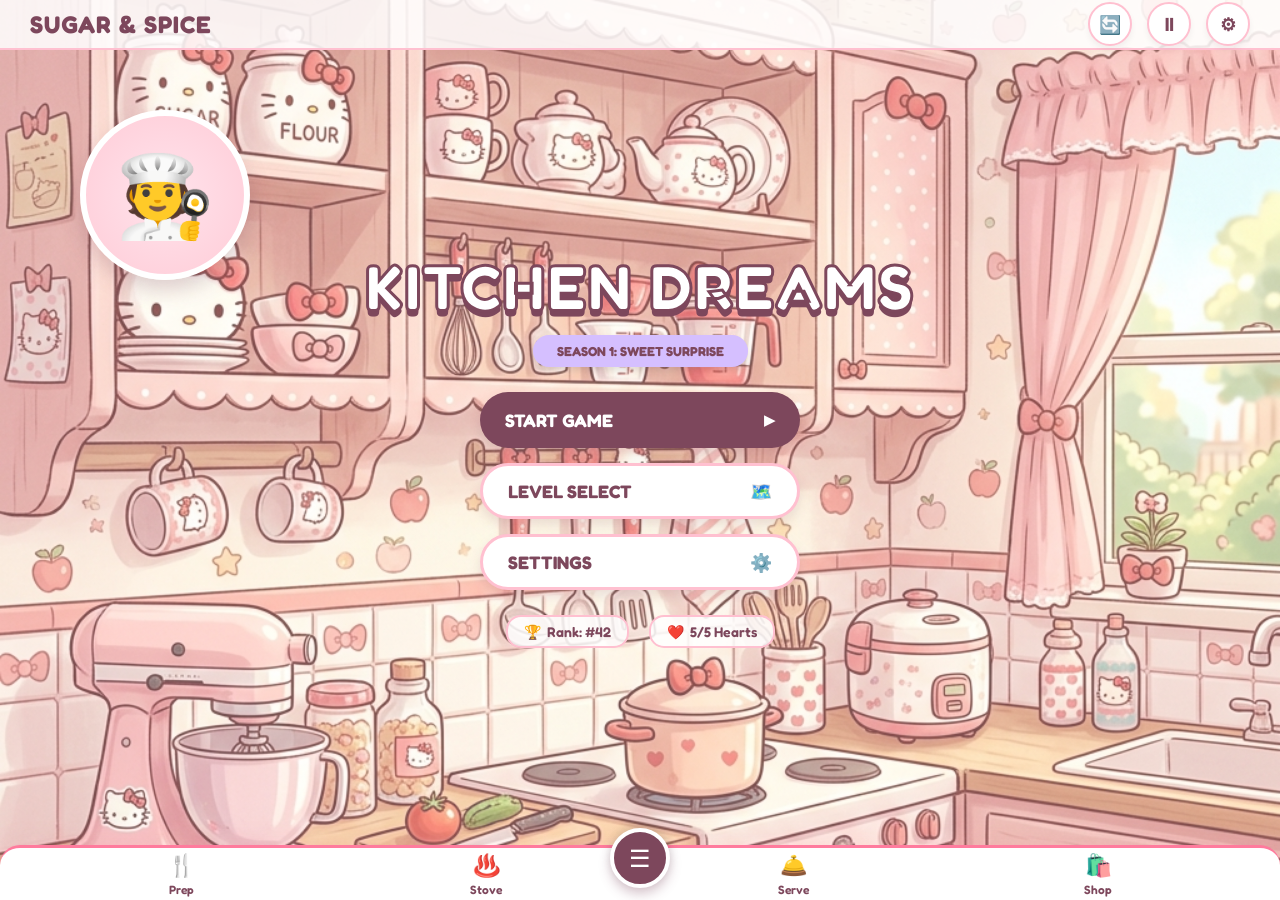
<file: Hello Kitty game/index.html>
<!DOCTYPE html>
<html lang="en">
<head>
    <meta charset="UTF-8">
    <meta name="viewport" content="width=device-width, initial-scale=1.0, maximum-scale=1.0, user-scalable=no">
    <title>Sugar & Spice: Kitchen Dreams - Infinite Procedural Time-Management Game</title>
    <meta name="description" content="Help Hello Kitty bake mouthwatering treats in Kitchen Dreams! An infinite procedurally generated cooking time-management game. Complete shifts, earn sugar points, and master delicious recipes.">
    
    <!-- Global Error Logging -->
    <script>
        window.onerror = function(message, source, lineno, colno, error) {
            console.error("Error: " + message + "\nLine: " + lineno + "\nSource: " + source);
            return false;
        };
        window.addEventListener('unhandledrejection', function(event) {
            console.error("Promise Rejected: " + event.reason);
        });
    </script>

    <!-- Premium Cute Fonts from Google Fonts -->
    <link rel="preconnect" href="https://fonts.googleapis.com">
    <link rel="preconnect" href="https://fonts.gstatic.com" crossorigin>
    <link href="https://fonts.googleapis.com/css2?family=Fredoka:wght@300..700&family=Quicksand:wght@300..700&display=swap" rel="stylesheet">
    
    <!-- Custom Style Sheet Sheet -->
    <link rel="stylesheet" href="style.css?v=12">
</head>
<body>
    <div class="game-container">
        
        <!-- ==================== SCREEN 1: MAIN MENU ==================== -->
        <div id="screen-menu" class="game-screen screen-menu">
            <!-- Header bar -->
            <header class="menu-header">
                <span class="logo-text">SUGAR & SPICE</span>
                <div class="header-actions">
                    <button class="circle-btn btn-reload-app" title="Force Reload App">🔄</button>
                    <button class="circle-btn">⏸</button>
                    <button class="circle-btn">⚙</button>
                </div>
            </header>

            <!-- Main Menu content -->
            <main class="menu-main">
                <!-- Left Circular Badge with Chef Hat -->
                <div class="chef-badge-circle">
                    <div class="chef-hat-icon">🧑‍🍳</div>
                </div>

                <!-- Center Title & Subtitle Pill -->
                <div class="title-container">
                    <h1 class="main-title">KITCHEN DREAMS</h1>
                    <div class="season-badge">SEASON 1: SWEET SURPRISE</div>
                </div>

                <!-- Menu Buttons -->
                <div class="menu-actions">
                    <button id="btn-start-game" class="btn-pill btn-solid-maroon">
                        <span>START GAME</span>
                        <span class="play-icon">▶</span>
                    </button>
                    <button id="btn-level-select" class="btn-pill btn-outline-pink">
                        <span>LEVEL SELECT</span>
                        <span class="icon-map">🗺️</span>
                    </button>
                    <button id="btn-settings" class="btn-pill btn-outline-pink">
                        <span>SETTINGS</span>
                        <span class="icon-gear">⚙️</span>
                    </button>
                </div>

                <!-- Under Button Stats -->
                <div class="menu-stats-row">
                    <div class="stat-pill"><span class="icon">🏆</span> Rank: #42</div>
                    <div class="stat-pill"><span class="icon">❤️</span> 5/5 Hearts</div>
                </div>
            </main>

            <!-- Bottom Navigation Bar (Screen 1 variant) -->
            <footer class="bottom-nav">
                <button class="nav-tab"><span class="nav-icon">🍴</span><span class="nav-label">Prep</span></button>
                <button class="nav-tab"><span class="nav-icon">♨️</span><span class="nav-label">Stove</span></button>
                <button id="btn-cookbook" class="nav-tab-center"><span class="center-icon">☰</span></button>
                <button class="nav-tab"><span class="nav-icon">🛎️</span><span class="nav-label">Serve</span></button>
                <button class="nav-tab"><span class="nav-icon">🛍️</span><span class="nav-label">Shop</span></button>
            </footer>
        </div>

        <!-- ==================== SCREEN 2: GAMEPLAY HUD ==================== -->
        <div id="screen-play" class="game-screen screen-play" style="display: none;">
            <!-- Header bar -->
            <header class="hud-header">
                <div class="hud-title-wrap">
                    <span class="heart-outline">♡</span>
                    <span class="hud-logo-text">Hello Kitchen</span>
                </div>
                
                <!-- Central sugar points badge -->
                <div class="points-pill-badge">
                    <span class="points-label">SUGAR POINTS</span>
                    <span id="points-val" class="points-value">0</span>
                </div>
                
                <!-- Right-aligned cake icon and reload -->
                <div style="display:flex; align-items:center; gap: 10px;">
                    <button class="circle-btn btn-reload-app" style="width:36px; height:36px; font-size:14px;" title="Force Reload App">🔄</button>
                    <div class="cake-header-icon">🍰</div>
                </div>
            </header>

            <!-- Main gameplay grid -->
            <main class="hud-main">
                
                <!-- Top HUD stats (Level & Lives, Timer) -->
                <div class="hud-top-bar">
                    <div id="level-val" class="hud-stat-pill">LEVEL 1</div>
                    <div id="hearts-list" class="hearts-row"></div>
                    <div id="timer-val" class="timer-pill">1:30</div>
                </div>

                <!-- Left Column: Active Customer Orders List -->
                <div id="orders-list" class="orders-column">
                    <!-- Dynamic orders injected here by script -->
                </div>

                <!-- Center Cooking Stations (2x2 Grid) -->
                <div class="stations-grid">
                    
                    <!-- Whisking Station -->
                    <div id="station-whisk" class="station-card text-pink border-pink">
                        <div class="station-icon-wrap bg-lightpink">🍴</div>
                        <h3>Whisking</h3>
                        <p class="station-subtitle">Tap to Mix!</p>
                        <div class="station-progress-bar border-pink">
                            <div class="station-progress-fill bg-pink" style="width: 0%;"></div>
                        </div>
                        <span class="station-status-text">Inactive</span>
                    </div>

                    <!-- Baking Station -->
                    <div id="station-bake" class="station-card text-teal border-teal">
                        <div class="station-icon-wrap bg-lightteal">📟</div>
                        <h3>Baking</h3>
                        <p class="station-subtitle">Smells Sweet!</p>
                        <div class="station-progress-bar border-teal">
                            <div class="station-progress-fill bg-teal" style="width: 0%;"></div>
                        </div>
                        <span class="station-status-text">Inactive</span>
                    </div>

                    <!-- Icing Station -->
                    <div id="station-icing" class="station-card text-purple border-purple">
                        <div class="station-icon-wrap bg-lightpurple">🧁</div>
                        <h3>Icing</h3>
                        <p class="station-subtitle">Be Creative!</p>
                        <div class="station-progress-bar border-purple">
                            <div class="station-progress-fill bg-purple" style="width: 0%;"></div>
                        </div>
                        <span class="station-status-text">Inactive</span>
                    </div>

                    <!-- Trash Station -->
                    <div id="station-trash" class="station-card text-gray border-gray">
                        <div class="station-icon-wrap bg-lightgray">🗑️</div>
                        <h3>Trash</h3>
                        <p class="station-subtitle">Oopsie!</p>
                        <div class="trash-body">
                            <span class="trash-hint">Click to discard currently held dish</span>
                        </div>
                    </div>

                </div>

                <!-- Bottom Inventory Overlay (Shows currently held dish and ingredients) -->
                <div class="held-dish-overlay">
                    <div id="held-dish-card" class="held-dish-capsule empty">
                        <!-- Dynamic content loaded from script -->
                    </div>
                </div>

                <!-- Floating Lightning Bolt Power-Up -->
                <button id="hud-lightning" class="floating-circle-btn">⚡</button>
            </main>

            <!-- Bottom Navigation Bar (Screen 2 variant) -->
            <footer class="bottom-nav">
                <button id="nav-btn-prep" class="nav-tab active-pink"><span class="nav-icon">🍴</span><span class="nav-label">Prep</span></button>
                <button id="nav-btn-bake" class="nav-tab"><span class="nav-icon">🍞</span><span class="nav-label">Bake</span></button>
                <button id="nav-btn-decor" class="nav-tab"><span class="nav-icon">🧁</span><span class="nav-label">Decorate</span></button>
                <button id="nav-btn-serve" class="nav-tab"><span class="nav-icon">✨</span><span class="nav-label">Serve</span></button>
            </footer>
        </div>

        <!-- ==================== SCREEN 3: GAME OVER / SUCCESS ==================== -->
        <div id="screen-over" class="game-screen screen-over" style="display: none;">
            <!-- Header bar -->
            <header class="menu-header">
                <span class="logo-text">HK Kitchen</span>
                <div class="header-actions">
                    <button class="circle-btn btn-reload-app" title="Force Reload App">🔄</button>
                    <button class="circle-btn">⏸</button>
                    <button class="circle-btn">⚙</button>
                </div>
            </header>

            <!-- Game Over / Sweet Success Main Content -->
            <main class="over-main">
                <div class="success-modal">
                    <h2 id="over-title" class="success-title">Sweet Success!</h2>
                    <div id="over-subtitle" class="success-subtitle">• SHIFT FINISHED! •</div>

                    <!-- Stars row (earned and unearned) -->
                    <div id="over-stars" class="stars-row-modal">
                        <!-- Dynamic stars injected here -->
                    </div>

                    <!-- Detail Info Cards -->
                    <div class="summary-cards-row">
                        <!-- Blue Cakes Baked Card -->
                        <div class="summary-card card-blue">
                            <span class="card-icon blue-text">🧁</span>
                            <span class="card-title">CAKES BAKED</span>
                            <span id="over-cakes-val" class="card-value blue-text">0</span>
                        </div>

                        <!-- Green Sugar Points Card -->
                        <div class="summary-card card-green">
                            <span class="card-icon green-text">❤️</span>
                            <span class="card-title">SWEET POINTS</span>
                            <span id="over-points-val" class="card-value green-text">0</span>
                        </div>
                    </div>

                    <!-- Actions -->
                    <div class="modal-actions">
                        <button id="btn-bake-again" class="btn-pill btn-solid-pink">
                            <span>🧁 BAKE AGAIN</span>
                        </button>
                        <button id="btn-main-menu" class="btn-pill btn-outline-pink">
                            <span>🏠 MAIN MENU</span>
                        </button>
                    </div>
                </div>

                <!-- Footer Quote Bubble -->
                <div id="over-quote-bubble" class="quote-capsule">
                    "That was delicious! The kitchen is smelling so sweet!"
                </div>
            </main>

            <!-- Bottom Navigation Bar (Screen 3 variant) -->
            <footer class="bottom-nav">
                <button class="nav-tab"><span class="nav-icon">💧</span><span class="nav-label">Prep</span></button>
                <button class="nav-tab"><span class="nav-icon">🏬</span><span class="nav-label">Bake</span></button>
                <button class="nav-tab"><span class="nav-icon">⛸️</span><span class="nav-label">Ice</span></button>
                <button class="nav-tab active-pink"><span class="nav-icon">🧁</span><span class="nav-label">Serve</span></button>
            </footer>
        </div>

        <!-- ==================== COOKBOOK DYNAMIC MODAL ==================== -->
        <div id="modal-cookbook" class="modal-cookbook-overlay">
            <div class="cookbook-modal">
                <div class="cookbook-header">
                    <h3>Hello Cookbook 📖</h3>
                    <button id="close-cookbook" class="btn-close-modal">✖</button>
                </div>
                <div id="cookbook-list" class="cookbook-grid">
                    <!-- Injected by script -->
                </div>
            </div>
        </div>

    </div>

    <!-- ======================================================= -->
    <!-- ZERO-DEPENDENCY STANDALONE UNIFIED GAME ENGINE SCRIPT   -->
    <!-- (Perfect local-file execution, bypassed CORS/caching)  -->
    <!-- ======================================================= -->
    <script>
        // --- 1. AUDIO SYNTHESIZER ---
        class AudioSynthesizer {
            constructor() {
                this.ctx = null;
                this.enabled = true;
            }
            init() {
                if (this.ctx) return;
                try {
                    this.ctx = new (window.AudioContext || window.webkitAudioContext)();
                } catch (e) {
                    console.warn("AudioContext not supported", e);
                    this.enabled = false;
                    this.ctx = null;
                }
            }
            playClick() {
                if (!this.enabled) return;
                this.init();
                if (!this.enabled || !this.ctx) return;
                try {
                    if (this.ctx.state === 'suspended') this.ctx.resume();
                    const osc = this.ctx.createOscillator();
                    const gain = this.ctx.createGain();
                    osc.type = 'sine';
                    osc.frequency.setValueAtTime(400, this.ctx.currentTime);
                    osc.frequency.exponentialRampToValueAtTime(800, this.ctx.currentTime + 0.05);
                    gain.gain.setValueAtTime(0.1, this.ctx.currentTime);
                    gain.gain.exponentialRampToValueAtTime(0.01, this.ctx.currentTime + 0.05);
                    osc.connect(gain);
                    gain.connect(this.ctx.destination);
                    osc.start();
                    osc.stop(this.ctx.currentTime + 0.05);
                } catch(e){}
            }
            playWhisk() {
                if (!this.enabled) return;
                this.init();
                if (!this.enabled || !this.ctx) return;
                try {
                    if (this.ctx.state === 'suspended') this.ctx.resume();
                    const osc = this.ctx.createOscillator();
                    const gain = this.ctx.createGain();
                    osc.type = 'triangle';
                    osc.frequency.setValueAtTime(600, this.ctx.currentTime);
                    osc.frequency.linearRampToValueAtTime(300, this.ctx.currentTime + 0.08);
                    gain.gain.setValueAtTime(0.05, this.ctx.currentTime);
                    gain.gain.linearRampToValueAtTime(0.001, this.ctx.currentTime + 0.08);
                    osc.connect(gain);
                    gain.connect(this.ctx.destination);
                    osc.start();
                    osc.stop(this.ctx.currentTime + 0.08);
                } catch(e){}
            }
            playDing() {
                if (!this.enabled) return;
                this.init();
                if (!this.enabled || !this.ctx) return;
                try {
                    if (this.ctx.state === 'suspended') this.ctx.resume();
                    const t = this.ctx.currentTime;
                    const osc1 = this.ctx.createOscillator();
                    const osc2 = this.ctx.createOscillator();
                    const gain = this.ctx.createGain();
                    osc1.type = 'sine';
                    osc1.frequency.setValueAtTime(987.77, t);
                    osc2.type = 'sine';
                    osc2.frequency.setValueAtTime(1975.53, t);
                    gain.gain.setValueAtTime(0.12, t);
                    gain.gain.exponentialRampToValueAtTime(0.001, t + 0.6);
                    osc1.connect(gain);
                    osc2.connect(gain);
                    gain.connect(this.ctx.destination);
                    osc1.start();
                    osc2.start();
                    osc1.stop(t + 0.6);
                    osc2.stop(t + 0.6);
                } catch(e){}
            }
            playSuccess() {
                if (!this.enabled) return;
                this.init();
                if (!this.enabled || !this.ctx) return;
                try {
                    if (this.ctx.state === 'suspended') this.ctx.resume();
                    const t = this.ctx.currentTime;
                    const notes = [523.25, 659.25, 783.99, 1046.50];
                    notes.forEach((freq, idx) => {
                        const osc = this.ctx.createOscillator();
                        const gain = this.ctx.createGain();
                        osc.type = 'sine';
                        osc.frequency.setValueAtTime(freq, t + idx * 0.08);
                        gain.gain.setValueAtTime(0.08, t + idx * 0.08);
                        gain.gain.exponentialRampToValueAtTime(0.001, t + idx * 0.08 + 0.25);
                        osc.connect(gain);
                        gain.connect(this.ctx.destination);
                        osc.start(t + idx * 0.08);
                        osc.stop(t + idx * 0.08 + 0.25);
                    });
                } catch(e){}
            }
            playFailure() {
                if (!this.enabled) return;
                this.init();
                if (!this.enabled || !this.ctx) return;
                try {
                    if (this.ctx.state === 'suspended') this.ctx.resume();
                    const t = this.ctx.currentTime;
                    const osc = this.ctx.createOscillator();
                    const gain = this.ctx.createGain();
                    osc.type = 'sawtooth';
                    osc.frequency.setValueAtTime(220, t);
                    osc.frequency.linearRampToValueAtTime(110, t + 0.4);
                    gain.gain.setValueAtTime(0.1, t);
                    gain.gain.linearRampToValueAtTime(0.001, t + 0.4);
                    osc.connect(gain);
                    gain.connect(this.ctx.destination);
                    osc.start();
                    osc.stop(t + 0.4);
                } catch(e){}
            }
            playBurnAlert() {
                if (!this.enabled) return;
                this.init();
                if (!this.enabled || !this.ctx) return;
                try {
                    if (this.ctx.state === 'suspended') this.ctx.resume();
                    const t = this.ctx.currentTime;
                    const osc = this.ctx.createOscillator();
                    const gain = this.ctx.createGain();
                    osc.type = 'triangle';
                    osc.frequency.setValueAtTime(150, t);
                    osc.frequency.linearRampToValueAtTime(300, t + 0.15);
                    gain.gain.setValueAtTime(0.08, t);
                    gain.gain.linearRampToValueAtTime(0.001, t + 0.15);
                    osc.connect(gain);
                    gain.connect(this.ctx.destination);
                    osc.start();
                    osc.stop(t + 0.15);
                } catch(e){}
            }
            playLevelUp() {
                if (!this.enabled) return;
                this.init();
                if (!this.enabled || !this.ctx) return;
                try {
                    if (this.ctx.state === 'suspended') this.ctx.resume();
                    const t = this.ctx.currentTime;
                    const notes = [587.33, 659.25, 698.46, 783.99, 880.00, 987.77, 1046.50];
                    notes.forEach((freq, idx) => {
                        const osc = this.ctx.createOscillator();
                        const gain = this.ctx.createGain();
                        osc.type = 'sine';
                        osc.frequency.setValueAtTime(freq, t + idx * 0.05);
                        gain.gain.setValueAtTime(0.05, t + idx * 0.05);
                        gain.gain.exponentialRampToValueAtTime(0.001, t + idx * 0.05 + 0.2);
                        osc.connect(gain);
                        gain.connect(this.ctx.destination);
                        osc.start(t + idx * 0.05);
                        osc.stop(t + idx * 0.05 + 0.2);
                    });
                } catch(e){}
            }
        }
        const sfx = new AudioSynthesizer();

        // --- 2. RECIPES DATABASE ---
        const RECIPES = [
            { id: "berry_cake", name: "Berry Cake", icon: "🍰", steps: ["whisk", "bake", "decorate"], description: "Garnished with fresh berries!", color: "pink" },
            { id: "choco_chip", name: "Choco Chip", icon: "🍪", steps: ["whisk", "bake"], description: "Full of chocolate chips!", color: "green" },
            { id: "space_donut", name: "Space Donut", icon: "🍩", steps: ["whisk", "decorate"], description: "Glazed cosmic donut!", color: "purple" },
            { id: "sweet_cupcake", name: "Sweet Cupcake", icon: "🧁", steps: ["bake", "decorate"], description: "Fluffy vanilla frosting!", color: "pink" },
            { id: "sugar_cookie", name: "Sugar Cookie", icon: "🥞", steps: ["whisk"], description: "Simple sweet cookie!", color: "green" },
            { id: "rainbow_roll", name: "Rainbow Roll", icon: "🍥", steps: ["whisk", "bake", "decorate"], description: "Colorful sponge roll!", color: "purple" },
            { id: "apple_tart", name: "Apple Tart", icon: "🥧", steps: ["bake", "decorate"], description: "Caramelized apples!", color: "pink" },
            { id: "choco_brownie", name: "Choco Brownie", icon: "🍫", steps: ["whisk", "bake"], description: "Fudgy and double choco!", color: "green" },
            { id: "honey_macaron", name: "Honey Macaron", icon: "🍬", steps: ["whisk", "decorate"], description: "Sandwiched sweet honey!", color: "purple" },
            { id: "strawberry_crepe", name: "Strawberry Crepe", icon: "🍓", steps: ["whisk", "decorate"], description: "Topped with strawberries!", color: "pink" },
            { id: "vanilla_scone", name: "Vanilla Scone", icon: "🍞", steps: ["bake"], description: "Baked to golden brown!", color: "green" }
        ];

        // --- 3. DIFFICULTY MANAGER ---
        class DifficultyManager {
            constructor() { this.reset(); }
            reset() { this.level = 1; this.score = 0; }
            update(score) {
                this.score = score;
                const newLevel = Math.max(1, 1 + Math.floor(score / 1000));
                const leveledUp = newLevel > this.level;
                this.level = newLevel;
                return leveledUp;
            }
            getOrderSpawnInterval() {
                return 2.8 + (8.5 - 2.8) * Math.exp(-0.15 * (this.level - 1));
            }
            getCustomerPatience() {
                return 10.0 + (28.0 - 10.0) * Math.exp(-0.08 * (this.level - 1));
            }
            getBurnThreshold() {
                return 4.0 + (12.0 - 4.0) * Math.exp(-0.10 * (this.level - 1));
            }
            getMaxSimultaneousOrders() {
                return Math.min(3, 1 + Math.floor((this.level - 1) / 2));
            }
            getAvailableRecipes(allRecipes) {
                return allRecipes || [];
            }
        }

        // --- 4. ORDER GENERATOR ---
        class OrderGenerator {
            constructor(difficulty) {
                this.difficulty = difficulty;
                this.activeOrders = [];
                this.orderIdCounter = 0;
            }
            reset() { this.activeOrders = []; this.orderIdCounter = 0; }
            spawnOrder() {
                const maxSim = this.difficulty.getMaxSimultaneousOrders();
                if (this.activeOrders.length >= maxSim) return null;
                const pool = this.difficulty.getAvailableRecipes(RECIPES);
                if (pool.length === 0) return null;
                const recipe = pool[Math.floor(Math.random() * pool.length)];
                const maxPat = this.difficulty.getCustomerPatience();
                const order = {
                    id: ++this.orderIdCounter,
                    recipe: recipe,
                    patienceMax: maxPat,
                    patienceLeft: maxPat,
                    createdAt: Date.now()
                };
                this.activeOrders.push(order);
                return order;
            }
            tick(dt) {
                const expired = [];
                this.activeOrders = this.activeOrders.filter(o => {
                    o.patienceLeft -= dt;
                    if (o.patienceLeft <= 0) {
                        expired.push(o);
                        return false;
                    }
                    return true;
                });
                return expired;
            }
            serveRecipe(dish) {
                const idx = this.activeOrders.findIndex(o => o.recipe.id === dish.recipe.id && dish.isComplete);
                if (idx === -1) return null;
                const matched = this.activeOrders[idx];
                const ratio = matched.patienceLeft / matched.patienceMax;
                const bonus = Math.round(ratio * 100);
                this.activeOrders.splice(idx, 1);
                return { score: 100 + bonus, speedBonus: bonus, recipeName: matched.recipe.name };
            }
        }

        // --- 5. KITCHEN INTERACTION MODELS ---
        class DishState {
            constructor(recipe = null) {
                this.recipe = recipe;
                this.completedSteps = [];
                this.isBurnt = false;
            }
            reset() { this.recipe = null; this.completedSteps = []; this.isBurnt = false; }
            startRecipe(recipe) {
                this.recipe = recipe;
                this.completedSteps = [];
                this.isBurnt = false;
                sfx.playClick();
            }
            get isComplete() {
                if (!this.recipe || this.isBurnt) return false;
                if (this.completedSteps.length !== this.recipe.steps.length) return false;
                for (let i = 0; i < this.recipe.steps.length; i++) {
                    if (this.completedSteps[i] !== this.recipe.steps[i]) return false;
                }
                return true;
            }
            getNextRequiredStep() {
                if (!this.recipe || this.isBurnt) return null;
                const idx = this.completedSteps.length;
                if (idx < this.recipe.steps.length) return this.recipe.steps[idx];
                return null;
            }
            completeStep(step) {
                if (!this.recipe || this.isBurnt) return false;
                if (this.getNextRequiredStep() === step) {
                    this.completedSteps.push(step);
                    return true;
                }
                return false;
            }
            burn() { this.isBurnt = true; sfx.playFailure(); }
        }

        class KitchenManager {
            constructor(difficulty) {
                this.difficulty = difficulty;
                this.whisking = { active: false, progress: 0, tapIncrement: 12 };
                this.baking = { active: false, progress: 0, bakingSpeed: 20, burnProgress: 0, isDone: false, isBurnt: false };
                this.icing = { active: false, progress: 0, decoratingSpeed: 25 };
            }
            reset() {
                this.whisking.active = false; this.whisking.progress = 0;
                this.baking.active = false; this.baking.progress = 0; this.baking.burnProgress = 0; this.baking.isDone = false; this.baking.isBurnt = false;
                this.icing.active = false; this.icing.progress = 0;
            }
            tick(dt, dish) {
                let changed = false;
                if (this.baking.active) {
                    if (!this.baking.isDone) {
                        this.baking.progress += this.baking.bakingSpeed * dt;
                        if (this.baking.progress >= 100) {
                            this.baking.progress = 100;
                            this.baking.isDone = true;
                            sfx.playDing();
                            changed = true;
                        }
                    } else if (!this.baking.isBurnt) {
                        const threshold = this.difficulty.getBurnThreshold();
                        this.baking.burnProgress += (100 / threshold) * dt;
                        if (this.baking.burnProgress > 75 && Math.random() < 0.05) sfx.playBurnAlert();
                        if (this.baking.burnProgress >= 100) {
                            this.baking.burnProgress = 100;
                            this.baking.isBurnt = true;
                            if (dish && dish.recipe && dish.getNextRequiredStep() === "bake") dish.burn();
                            changed = true;
                        }
                    }
                }
                if (this.icing.active) {
                    this.icing.progress += this.icing.decoratingSpeed * dt;
                    if (this.icing.progress >= 100) {
                        this.icing.progress = 100;
                        this.icing.active = false;
                        if (dish && dish.completeStep("decorate")) sfx.playSuccess();
                        changed = true;
                    }
                }
                return changed;
            }
            tapWhisk(dish) {
                if (!dish.recipe || dish.isBurnt) return false;
                if (dish.getNextRequiredStep() !== "whisk") return false;
                if (!this.whisking.active) { this.whisking.active = true; this.whisking.progress = 0; }
                this.whisking.progress += this.whisking.tapIncrement;
                sfx.playWhisk();
                if (this.whisking.progress >= 100) {
                    this.whisking.progress = 100;
                    this.whisking.active = false;
                    dish.completeStep("whisk");
                    sfx.playSuccess();
                    return true;
                }
                return false;
            }
            startBaking(dish) {
                if (!dish.recipe || dish.isBurnt) return false;
                if (dish.getNextRequiredStep() !== "bake") return false;
                if (this.baking.active) return false;
                this.baking.active = true;
                this.baking.progress = 0; this.baking.burnProgress = 0; this.baking.isDone = false; this.baking.isBurnt = false;
                sfx.playClick();
                return true;
            }
            retrieveBake(dish) {
                if (!this.baking.active || !this.baking.isDone) return false;
                if (this.baking.isBurnt) {
                    dish.burn();
                } else {
                    dish.completeStep("bake");
                    sfx.playSuccess();
                }
                this.baking.active = false; this.baking.progress = 0; this.baking.burnProgress = 0; this.baking.isDone = false; this.baking.isBurnt = false;
                return true;
            }
            startIcing(dish) {
                if (!dish.recipe || dish.isBurnt) return false;
                if (dish.getNextRequiredStep() !== "decorate") return false;
                if (this.icing.active) return false;
                this.icing.active = true;
                this.icing.progress = 0;
                sfx.playClick();
                return true;
            }
        }

        // --- 6. GAME MANAGER ---
        class GameManager {
            constructor() {
                this.difficulty = new DifficultyManager();
                this.orders = new OrderGenerator(this.difficulty);
                this.heldDish = new DishState();
                this.kitchen = new KitchenManager(this.difficulty);
                this.gameState = 'MENU';
                this.score = 0;
                this.hearts = 5;
                this.maxHearts = 5;
                this.cakesBaked = 0;
                this.shiftDuration = 90;
                this.shiftTimeLeft = 90;
                this.lastTime = 0;
                this.spawnTimer = 0;
                this.onStateChange = null;
                this.onTick = null;
            }
            startNewGame() {
                this.difficulty.reset();
                this.orders.reset();
                this.heldDish.reset();
                this.kitchen.reset();
                this.score = 0;
                this.hearts = this.maxHearts;
                this.cakesBaked = 0;
                this.shiftTimeLeft = this.shiftDuration;
                this.gameState = 'PLAYING';
                this.lastTime = performance.now();
                
                // Spawn first order instantly
                const spawned = this.orders.spawnOrder();
                if (spawned) {
                    this.heldDish.startRecipe(spawned.recipe);
                }
                this.spawnTimer = this.difficulty.getOrderSpawnInterval();
                sfx.playClick();
                if (this.onStateChange) this.onStateChange(this.gameState);
                requestAnimationFrame((t) => this.gameLoop(t));
            }
            gameLoop(t) {
                if (this.gameState !== 'PLAYING') return;
                const dt = Math.min((t - this.lastTime) / 1000, 0.1);
                this.lastTime = t;
                this.shiftTimeLeft -= dt;
                if (this.shiftTimeLeft <= 0) {
                    this.shiftTimeLeft = 0;
                    this.finishShift(true);
                    return;
                }
                const expired = this.orders.tick(dt);
                if (expired.length > 0) {
                    expired.forEach(() => {
                        this.hearts--;
                        sfx.playFailure();
                    });
                    if (this.hearts <= 0) {
                        this.hearts = 0;
                        this.finishShift(false);
                        return;
                    }
                }
                this.spawnTimer -= dt;
                if (this.spawnTimer <= 0) {
                    const spawned = this.orders.spawnOrder();
                    this.spawnTimer = this.difficulty.getOrderSpawnInterval();
                }
                if (!this.heldDish.recipe && this.orders.activeOrders.length > 0) {
                    this.heldDish.startRecipe(this.orders.activeOrders[0].recipe);
                }
                this.kitchen.tick(dt, this.heldDish);
                if (this.onTick) this.onTick();
                requestAnimationFrame((t2) => this.gameLoop(t2));
            }
            finishShift(win) {
                this.gameState = 'GAMEOVER';
                if (win) sfx.playLevelUp(); else sfx.playFailure();
                if (this.onStateChange) this.onStateChange(this.gameState, win);
            }
            selectRecipe(recipe) {
                if (this.gameState !== 'PLAYING') return;
                this.heldDish.startRecipe(recipe);
                if (this.onTick) this.onTick();
            }
            tapWhisk() {
                if (this.gameState !== 'PLAYING') return;
                this.kitchen.tapWhisk(this.heldDish);
                if (this.onTick) this.onTick();
            }
            interactBake() {
                if (this.gameState !== 'PLAYING') return;
                if (this.kitchen.baking.active) {
                    if (this.kitchen.baking.isDone) this.kitchen.retrieveBake(this.heldDish);
                } else {
                    this.kitchen.startBaking(this.heldDish);
                }
                if (this.onTick) this.onTick();
            }
            interactIcing() {
                if (this.gameState !== 'PLAYING') return;
                if (!this.kitchen.icing.active) this.kitchen.startIcing(this.heldDish);
                if (this.onTick) this.onTick();
            }
            trashDish() {
                if (this.gameState !== 'PLAYING') return;
                if (this.heldDish.recipe) {
                    this.heldDish.reset();
                    sfx.playFailure();
                    if (this.orders.activeOrders.length > 0) {
                        this.heldDish.startRecipe(this.orders.activeOrders[0].recipe);
                    }
                    if (this.onTick) this.onTick();
                }
            }
            serveDish() {
                if (this.gameState !== 'PLAYING') return;
                if (!this.heldDish.isComplete) return;
                const res = this.orders.serveRecipe(this.heldDish);
                if (res) {
                    this.score += res.score;
                    this.cakesBaked++;
                    sfx.playSuccess();
                    const lvlUp = this.difficulty.update(this.score);
                    if (lvlUp) sfx.playLevelUp();
                    this.heldDish.reset();
                    if (this.orders.activeOrders.length > 0) {
                        this.heldDish.startRecipe(this.orders.activeOrders[0].recipe);
                    }
                } else {
                    sfx.playFailure();
                }
                if (this.onTick) this.onTick();
            }
            returnToMenu() {
                this.gameState = 'MENU';
                sfx.playClick();
                if (this.onStateChange) this.onStateChange(this.gameState);
            }
        }

        // --- 7. UI CONTROLLER (VIEW BINDINGS) ---
        class UIController {
            constructor(game) {
                this.game = game;

                // Cache DOM elements
                this.screenMenu = document.getElementById('screen-menu');
                this.screenPlay = document.getElementById('screen-play');
                this.screenOver = document.getElementById('screen-over');

                this.btnStartGame = document.getElementById('btn-start-game');
                this.btnLevelSelect = document.getElementById('btn-level-select');
                this.btnSettings = document.getElementById('btn-settings');
                
                this.pointsDisplay = document.getElementById('points-val');
                this.ordersContainer = document.getElementById('orders-list');
                this.whiskStation = document.getElementById('station-whisk');
                this.bakeStation = document.getElementById('station-bake');
                this.icingStation = document.getElementById('station-icing');
                this.trashStation = document.getElementById('station-trash');
                this.heldDishDisplay = document.getElementById('held-dish-card');
                this.heartsContainer = document.getElementById('hearts-list');
                this.timerDisplay = document.getElementById('timer-val');
                this.levelDisplay = document.getElementById('level-val');
                this.btnCookbook = document.getElementById('btn-cookbook');
                this.modalCookbook = document.getElementById('modal-cookbook');
                this.cookbookList = document.getElementById('cookbook-list');
                this.btnCloseCookbook = document.getElementById('close-cookbook');
                this.hudLightning = document.getElementById('hud-lightning');
                this.navBtnPrep = document.getElementById('nav-btn-prep');
                this.navBtnBake = document.getElementById('nav-btn-bake');
                this.navBtnDecor = document.getElementById('nav-btn-decor');
                this.navBtnServe = document.getElementById('nav-btn-serve');

                this.overTitle = document.getElementById('over-title');
                this.overSubtitle = document.getElementById('over-subtitle');
                this.overStars = document.getElementById('over-stars');
                this.overCakesBaked = document.getElementById('over-cakes-val');
                this.overPointsVal = document.getElementById('over-points-val');
                this.btnBakeAgain = document.getElementById('btn-bake-again');
                this.btnMainMenu = document.getElementById('btn-main-menu');
                this.overQuote = document.getElementById('over-quote-bubble');

                this.initEvents();
            }
            initEvents() {
                this.btnStartGame.addEventListener('click', () => this.game.startNewGame());
                this.btnLevelSelect.addEventListener('click', () => { sfx.playClick(); console.log("Infinite Level Selection Active"); });
                this.btnSettings.addEventListener('click', () => { sfx.playClick(); console.log("Audio Synthesizer Active"); });

                // Station Taps - automatically open Cookbook modal if hands empty!
                this.whiskStation.addEventListener('pointerdown', (e) => {
                    e.preventDefault();
                    if (!this.game.heldDish.recipe) this.toggleCookbook(true); else this.game.tapWhisk();
                });
                this.bakeStation.addEventListener('pointerdown', (e) => {
                    e.preventDefault();
                    if (!this.game.heldDish.recipe) this.toggleCookbook(true); else this.game.interactBake();
                });
                this.icingStation.addEventListener('pointerdown', (e) => {
                    e.preventDefault();
                    if (!this.game.heldDish.recipe) this.toggleCookbook(true); else this.game.interactIcing();
                });
                this.trashStation.addEventListener('pointerdown', (e) => {
                    e.preventDefault();
                    this.game.trashDish();
                });

                // Bottom Nav buttons mapped to actions directly
                if (this.navBtnPrep) {
                    this.navBtnPrep.addEventListener('pointerdown', (e) => {
                        e.preventDefault();
                        if (!this.game.heldDish.recipe) this.toggleCookbook(true); else this.game.tapWhisk();
                    });
                }
                if (this.navBtnBake) {
                    this.navBtnBake.addEventListener('pointerdown', (e) => {
                        e.preventDefault();
                        if (!this.game.heldDish.recipe) this.toggleCookbook(true); else this.game.interactBake();
                    });
                }
                if (this.navBtnDecor) {
                    this.navBtnDecor.addEventListener('pointerdown', (e) => {
                        e.preventDefault();
                        if (!this.game.heldDish.recipe) this.toggleCookbook(true); else this.game.interactIcing();
                    });
                }
                if (this.navBtnServe) {
                    this.navBtnServe.addEventListener('pointerdown', (e) => {
                        e.preventDefault();
                        if (this.game.heldDish.isComplete) this.game.serveDish(); else { sfx.playFailure(); console.warn("Treat is not complete yet!"); }
                    });
                }

                // Force app reloader to clear edge standalone wrapper cache
                document.querySelectorAll('.btn-reload-app').forEach(btn => {
                    btn.addEventListener('click', (e) => {
                        e.stopPropagation();
                        sfx.playClick();
                        window.location.href = window.location.origin + window.location.pathname + '?r=' + Math.random();
                    });
                });

                this.heldDishDisplay.addEventListener('pointerdown', (e) => {
                    e.preventDefault();
                    if (this.game.heldDish.isComplete) this.game.serveDish();
                });

                this.btnCookbook.addEventListener('pointerdown', (e) => { e.preventDefault(); this.toggleCookbook(true); });
                this.btnCloseCookbook.addEventListener('pointerdown', (e) => { e.preventDefault(); this.toggleCookbook(false); });
                this.hudLightning.addEventListener('pointerdown', (e) => {
                    e.preventDefault();
                    sfx.playLevelUp();
                    this.hudLightning.classList.add('pulse-active');
                    setTimeout(() => this.hudLightning.classList.remove('pulse-active'), 500);
                    if (this.game.heldDish.recipe) {
                        const step = this.game.heldDish.getNextRequiredStep();
                        if (step === "whisk") {
                            this.game.kitchen.whisking.progress = 100;
                            this.game.heldDish.completeStep("whisk");
                            sfx.playSuccess();
                        } else if (step === "bake" && this.game.kitchen.baking.active && !this.game.kitchen.baking.isDone) {
                            this.game.kitchen.baking.progress = 100;
                            this.game.kitchen.baking.isDone = true;
                            sfx.playDing();
                        } else if (step === "decorate" && this.game.kitchen.icing.active && this.game.kitchen.icing.progress < 100) {
                            this.game.kitchen.icing.progress = 100;
                        }
                        this.updateHUD();
                    }
                });

                this.btnBakeAgain.addEventListener('click', () => this.game.startNewGame());
                this.btnMainMenu.addEventListener('click', () => this.game.returnToMenu());

                this.game.onStateChange = (s, win) => this.handleStateChange(s, win);
                this.game.onTick = () => this.updateHUD();

                this.renderCookbook();
            }
            handleStateChange(s, win) {
                this.screenMenu.style.display = 'none';
                this.screenPlay.style.display = 'none';
                this.screenOver.style.display = 'none';
                if (s === 'MENU') {
                    this.screenMenu.style.display = 'flex';
                } else if (s === 'PLAYING') {
                    this.screenPlay.style.display = 'flex';
                    this.toggleCookbook(false);
                    this.updateHUD();
                } else if (s === 'GAMEOVER') {
                    this.screenOver.style.display = 'flex';
                    this.renderGameOverScreen(win);
                }
            }
            toggleCookbook(show) {
                sfx.playClick();
                if (show) this.modalCookbook.classList.add('active'); else this.modalCookbook.classList.remove('active');
            }
            renderCookbook() {
                this.cookbookList.innerHTML = '';
                RECIPES.forEach(r => {
                    const card = document.createElement('div');
                    card.className = `cookbook-card border-${r.color}`;
                    const stepsHtml = r.steps.map(s => {
                        let color = 'pink';
                        if (s === 'bake') color = 'teal';
                        if (s === 'decorate') color = 'purple';
                        return `<span class="step-badge-mini badge-${color}">${s.toUpperCase()}</span>`;
                    }).join(' ➔ ');

                    card.innerHTML = `
                        <div class="recipe-icon-circle">${r.icon}</div>
                        <div class="recipe-details">
                            <h4>${r.name}</h4>
                            <p class="recipe-desc">${r.description}</p>
                            <div class="recipe-steps-row">${stepsHtml}</div>
                        </div>
                        <button class="btn-select-recipe">PREP</button>
                    `;
                    card.querySelector('.btn-select-recipe').addEventListener('pointerdown', (e) => {
                        e.preventDefault();
                        this.game.selectRecipe(r);
                        this.toggleCookbook(false);
                    });
                    this.cookbookList.appendChild(card);
                });
            }
            updateHUD() {
                this.pointsDisplay.textContent = this.game.score.toLocaleString();
                const m = Math.floor(this.game.shiftTimeLeft / 60);
                const s = Math.floor(this.game.shiftTimeLeft % 60);
                this.timerDisplay.textContent = `${m}:${s < 10 ? '0' : ''}${s}`;
                this.levelDisplay.textContent = `LEVEL ${this.game.difficulty.level}`;

                // Hearts
                this.heartsContainer.innerHTML = '';
                for (let i = 1; i <= this.game.maxHearts; i++) {
                    const h = document.createElement('span');
                    h.className = i <= this.game.hearts ? 'heart filled' : 'heart empty';
                    h.innerHTML = i <= this.game.hearts ? '♥' : '♡';
                    this.heartsContainer.appendChild(h);
                }

                // Customer Orders Column
                this.ordersContainer.innerHTML = '';
                this.game.orders.activeOrders.forEach(o => {
                    const card = document.createElement('div');
                    card.className = `order-card border-${o.recipe.color}`;
                    const ratio = o.patienceLeft / o.patienceMax;
                    const pct = Math.max(0, ratio * 100);
                    const stepsHtml = o.recipe.steps.map(s => {
                        let bClass = 'badge-pink';
                        if (s === 'bake') bClass = 'badge-teal';
                        if (s === 'decorate') bClass = 'badge-purple';
                        return `<span class="step-badge-mini ${bClass}" style="padding: 2px 5px; font-size: 7px; border-radius: 6px;">${s.toUpperCase()}</span>`;
                    }).join(' <span style="font-size:7px;color:#BDC3C7;margin:0 1px;">➔</span> ');

                    card.innerHTML = `
                        <div class="order-avatar-circle">
                            <span class="order-avatar-emoji">${o.recipe.icon}</span>
                        </div>
                        <div class="order-info">
                            <span class="order-name">${o.recipe.name}</span>
                            <div class="patience-track" style="margin-bottom: 5px;">
                                <div class="patience-fill bg-${o.recipe.color}" style="width: ${pct}%"></div>
                            </div>
                            <div class="order-steps-dots" style="display: flex; align-items: center; gap: 1px; flex-wrap: wrap;">
                                ${stepsHtml}
                            </div>
                        </div>
                        <div class="order-heart-badge border-${o.recipe.color}">
                            <span>♥</span>
                        </div>
                    `;
                    card.addEventListener('pointerdown', (e) => {
                        e.preventDefault();
                        if (this.game.heldDish.recipe && this.game.heldDish.recipe.id === o.recipe.id) {
                            if (this.game.heldDish.isComplete) this.game.serveDish(); else sfx.playClick();
                        } else {
                            this.game.selectRecipe(o.recipe);
                        }
                    });
                    this.ordersContainer.appendChild(card);
                });

                // Station UI
                this.updateStationUI();
                // Held Dish UI
                this.updateHeldDishUI();
            }
            updateStationUI() {
                const kt = this.game.kitchen;

                // Whisking
                const wBar = this.whiskStation.querySelector('.station-progress-fill');
                const wText = this.whiskStation.querySelector('.station-status-text');
                if (kt.whisking.active) {
                    wBar.style.width = `${kt.whisking.progress}%`;
                    wText.textContent = `Mixing: ${Math.round(kt.whisking.progress)}%`;
                    this.whiskStation.classList.add('station-active');
                } else {
                    const step = this.game.heldDish.getNextRequiredStep();
                    if (step === "whisk") {
                        wBar.style.width = '0%'; wText.textContent = "Tap to Mix!";
                        this.whiskStation.classList.add('station-highlight');
                        this.whiskStation.classList.remove('station-active');
                    } else {
                        wBar.style.width = '0%'; wText.textContent = "Inactive";
                        this.whiskStation.classList.remove('station-highlight', 'station-active');
                    }
                }

                // Baking
                const bBar = this.bakeStation.querySelector('.station-progress-fill');
                const bText = this.bakeStation.querySelector('.station-status-text');
                if (kt.baking.active) {
                    this.bakeStation.classList.add('station-active');
                    if (!kt.baking.isDone) {
                        bBar.style.width = `${kt.baking.progress}%`;
                        bBar.className = "station-progress-fill bg-green";
                        bText.textContent = `Baking: ${Math.round(kt.baking.progress)}%`;
                    } else if (!kt.baking.isBurnt) {
                        bBar.style.width = '100%';
                        bBar.className = "station-progress-fill bg-green ready-pulse";
                        bText.textContent = "READY! Tap to retrieve!";
                    } else {
                        bBar.style.width = '100%';
                        bBar.className = "station-progress-fill bg-red burnt-shake";
                        bText.textContent = "BURNT! Throw in Trash!";
                    }
                } else {
                    const step = this.game.heldDish.getNextRequiredStep();
                    if (step === "bake") {
                        bBar.style.width = '0%'; bBar.className = "station-progress-fill bg-green";
                        bText.textContent = "Ready to Bake!";
                        this.bakeStation.classList.add('station-highlight');
                        this.bakeStation.classList.remove('station-active');
                    } else {
                        bBar.style.width = '0%'; bBar.className = "station-progress-fill bg-green";
                        bText.textContent = "Smells Sweet!";
                        this.bakeStation.classList.remove('station-highlight', 'station-active');
                    }
                }

                // Icing
                const iBar = this.icingStation.querySelector('.station-progress-fill');
                const iText = this.icingStation.querySelector('.station-status-text');
                if (kt.icing.active) {
                    this.icingStation.classList.add('station-active');
                    iBar.style.width = `${kt.icing.progress}%`;
                    iText.textContent = `Decorating: ${Math.round(kt.icing.progress)}%`;
                } else {
                    const step = this.game.heldDish.getNextRequiredStep();
                    if (step === "decorate") {
                        iBar.style.width = '0%'; iText.textContent = "Ready to Ice!";
                        this.icingStation.classList.add('station-highlight');
                        this.icingStation.classList.remove('station-active');
                    } else {
                        iBar.style.width = '0%'; iText.textContent = "Be Creative!";
                        this.icingStation.classList.remove('station-highlight', 'station-active');
                    }
                }
            }
            updateHeldDishUI() {
                const dish = this.game.heldDish;
                if (!dish.recipe) {
                    this.heldDishDisplay.className = "held-dish-capsule empty";
                    this.heldDishDisplay.innerHTML = `
                        <span class="held-icon">🍳</span>
                        <div class="held-details">
                            <h5>EMPTY HANDS</h5>
                            <p>Select an active order or Cookbook to start</p>
                        </div>
                    `;
                    return;
                }
                const stepsDots = dish.recipe.steps.map((s, idx) => {
                    let dClass = 'dot-todo';
                    if (dish.completedSteps[idx] === s) dClass = `dot-done bg-${dish.recipe.color}`;
                    return `<span class="step-dot ${dClass}" title="${s}"></span>`;
                }).join('');

                if (dish.isBurnt) {
                    this.heldDishDisplay.className = "held-dish-capsule burnt-shake error-state";
                    this.heldDishDisplay.innerHTML = `
                        <span class="held-icon">🔥</span>
                        <div class="held-details">
                            <h5>BURNT ${dish.recipe.name.toUpperCase()}</h5>
                            <p class="txt-red">Must be discarded in Trash!</p>
                        </div>
                    `;
                } else if (dish.isComplete) {
                    this.heldDishDisplay.className = `held-dish-capsule success-pulse ready-border border-${dish.recipe.color}`;
                    this.heldDishDisplay.innerHTML = `
                        <span class="held-icon">${dish.recipe.icon}</span>
                        <div class="held-details">
                            <h5>READY ${dish.recipe.name.toUpperCase()}!</h5>
                            <p class="txt-green">Tap here or on Order to Serve!</p>
                        </div>
                    `;
                } else {
                    const step = dish.getNextRequiredStep();
                    this.heldDishDisplay.className = `held-dish-capsule active-border border-${dish.recipe.color}`;
                    this.heldDishDisplay.innerHTML = `
                        <span class="held-icon">${dish.recipe.icon}</span>
                        <div class="held-details">
                            <h5>COOKING: ${dish.recipe.name.toUpperCase()}</h5>
                            <p>Next: <b class="capitalize text-accent">${step}</b></p>
                            <div class="steps-progress-dots">${stepsDots}</div>
                        </div>
                    `;
                }
            }
            renderGameOverScreen(win) {
                this.overCakesBaked.textContent = this.game.cakesBaked;
                this.overPointsVal.textContent = this.game.score.toLocaleString();
                this.overStars.innerHTML = '';
                let stars = 0;
                if (win) {
                    this.overTitle.textContent = "Sweet Success!";
                    this.overSubtitle.textContent = "• SHIFT FINISHED! •";
                    this.overQuote.textContent = "“That was delicious! The kitchen is smelling so sweet!”";
                    if (this.game.score >= 2500) stars = 3; else if (this.game.score >= 1200) stars = 2; else stars = 1;
                } else {
                    this.overTitle.textContent = "Shift Failed!";
                    this.overSubtitle.textContent = "• KITCHEN CLOSED •";
                    this.overQuote.textContent = "“Oh no, the kitchen is in a mess! Let's clean up and try again!”";
                    stars = 0;
                }
                for (let i = 1; i <= 3; i++) {
                    const star = document.createElement('span');
                    star.className = i <= stars ? 'over-star filled-star' : 'over-star empty-star';
                    star.innerHTML = i <= stars ? '★' : '☆';
                    this.overStars.appendChild(star);
                }
            }
        }

        // --- 8. INITIALIZATION RUNNER ---
        window.addEventListener('DOMContentLoaded', () => {
            const game = new GameManager();
            const ui = new UIController(game);
            window.gameInstance = game;
        });
    </script>
</body>
</html>
</file>
<file: Hello Kitty game/style.css>
/* ==========================================
   KITCHEN DREAMS - DESIGN SYSTEM & STYLES
   ========================================== */

/* Global Reset & Typography */
* {
    margin: 0;
    padding: 0;
    box-sizing: border-box;
    font-family: 'Fredoka', 'Quicksand', sans-serif;
    -webkit-tap-highlight-color: transparent;
    user-select: none;
    touch-action: manipulation;
}

:root {
    /* Harmonious Hello Kitty Colors */
    --bg-pink: #FEEAF0;
    --accent-pink: #FF7B9D;
    --accent-pink-light: #FFD1DC;
    --dark-maroon: #7D475C;
    --soft-white: #FFFFFF;
    --border-pink: #FFC0D0;
    --glass-bg: rgba(255, 255, 255, 0.65);
    
    /* Station specific colors */
    --color-pink: #FF7B9D;
    --color-teal: #3BBBB2;
    --color-teal-light: #E0F7F6;
    --color-purple: #9576F1;
    --color-purple-light: #F0EBFF;
    --color-gray: #A09E9F;
    --color-red: #FF5A79;
}

body {
    background: #2b2b2f;
    min-height: 100vh;
    overflow: hidden;
    padding: 0;
    margin: 0;
}

/* Landscape Widescreen Container */
.game-container {
    width: 100vw;
    height: 100vh;
    max-width: 100%;
    background: #FFF;
    border-radius: 0;
    border: none;
    box-shadow: none;
    position: relative;
    overflow: hidden;
    display: flex;
    flex-direction: column;
}

/* Game Screens */
.game-screen {
    width: 100%;
    height: 100%;
    position: absolute;
    top: 0;
    left: 0;
    display: flex;
    flex-direction: column;
    background-size: cover;
    background-position: center;
    background-repeat: no-repeat;
    animation: fadeIn 0.4s ease-out;
}

@keyframes fadeIn {
    from { opacity: 0; transform: scale(1.02); }
    to { opacity: 1; transform: scale(1); }
}

/* ==========================================
   1. SCREEN 1: MAIN MENU STYLING
   ========================================== */
.screen-menu {
    background-image: linear-gradient(rgba(255, 255, 255, 0.3), rgba(255, 255, 255, 0.3)), url('assets/kitchen_bg.png');
}

.menu-header {
    height: 50px;
    padding: 0 30px;
    display: flex;
    justify-content: space-between;
    align-items: center;
    background: rgba(255, 255, 255, 0.85);
    border-bottom: 2px solid var(--border-pink);
    z-index: 10;
}

.logo-text {
    font-size: 24px;
    font-weight: 700;
    color: var(--dark-maroon);
    letter-spacing: 1px;
}

.header-actions {
    display: flex;
    gap: 15px;
}

.circle-btn {
    width: 44px;
    height: 44px;
    border-radius: 50%;
    border: 2px solid var(--border-pink);
    background: var(--soft-white);
    color: var(--dark-maroon);
    font-size: 18px;
    font-weight: bold;
    cursor: pointer;
    display: flex;
    justify-content: center;
    align-items: center;
    box-shadow: 0 4px 6px rgba(0, 0, 0, 0.05);
    transition: transform 0.2s, background 0.2s;
}

.circle-btn:hover {
    transform: scale(1.08);
    background: var(--bg-pink);
}

/* Main Menu Body */
.menu-main {
    flex: 1;
    display: flex;
    flex-direction: column;
    align-items: center;
    justify-content: center;
    padding: 20px;
    position: relative;
}

/* Chef badge avatar on left */
.chef-badge-circle {
    position: absolute;
    left: 80px;
    top: 60px;
    width: 170px;
    height: 170px;
    border-radius: 50%;
    border: 6px solid var(--soft-white);
    background: radial-gradient(circle, #ffe3ec, #ffccd7);
    display: flex;
    justify-content: center;
    align-items: center;
    box-shadow: 0 10px 20px rgba(125, 71, 92, 0.25);
    animation: floating 4s ease-in-out infinite;
}

.chef-hat-icon {
    font-size: 80px;
}

@keyframes floating {
    0% { transform: translateY(0px) rotate(0deg); }
    50% { transform: translateY(-10px) rotate(2deg); }
    100% { transform: translateY(0px) rotate(0deg); }
}

/* Center Title layout */
.title-container {
    text-align: center;
    margin-bottom: 25px;
    animation: popIn 0.6s cubic-bezier(0.175, 0.885, 0.32, 1.275);
}

.main-title {
    font-size: 64px;
    font-weight: 800;
    color: var(--soft-white);
    -webkit-text-stroke: 3px var(--dark-maroon);
    text-shadow: 0 6px 0 var(--dark-maroon);
    letter-spacing: 2px;
}

.season-badge {
    display: inline-block;
    background: #D5BFFF; /* Violet badge */
    color: var(--dark-maroon);
    padding: 8px 24px;
    border-radius: 20px;
    font-size: 13px;
    font-weight: 700;
    margin-top: 10px;
    box-shadow: 0 4px 6px rgba(0, 0, 0, 0.1);
}

@keyframes popIn {
    0% { transform: scale(0.6); opacity: 0; }
    100% { transform: scale(1); opacity: 1; }
}

/* Menu buttons list */
.menu-actions {
    display: flex;
    flex-direction: column;
    gap: 15px;
    width: 100%;
    max-width: 320px;
}

.btn-pill {
    width: 100%;
    height: 56px;
    border-radius: 28px;
    font-size: 18px;
    font-weight: 700;
    cursor: pointer;
    display: flex;
    justify-content: space-between;
    align-items: center;
    padding: 0 25px;
    transition: transform 0.2s, box-shadow 0.2s;
    box-shadow: 0 6px 12px rgba(125, 71, 92, 0.15);
}

.btn-pill:hover {
    transform: translateY(-2px);
    box-shadow: 0 8px 16px rgba(125, 71, 92, 0.25);
}

.btn-solid-maroon {
    background: var(--dark-maroon);
    border: none;
    color: var(--soft-white);
}

.btn-solid-maroon .play-icon {
    font-size: 14px;
}

.btn-outline-pink {
    background: var(--soft-white);
    border: 3px solid var(--border-pink);
    color: var(--dark-maroon);
}

/* Under buttons status row */
.menu-stats-row {
    display: flex;
    gap: 20px;
    margin-top: 25px;
}

.stat-pill {
    background: rgba(255, 255, 255, 0.85);
    border: 2px solid var(--border-pink);
    padding: 6px 16px;
    border-radius: 15px;
    font-size: 14px;
    font-weight: 600;
    color: var(--dark-maroon);
    display: flex;
    align-items: center;
    gap: 6px;
}

/* Bottom Nav bar */
.bottom-nav {
    height: 55px;
    background: var(--soft-white);
    border-top: 3px solid var(--accent-pink);
    display: flex;
    justify-content: space-around;
    align-items: center;
    padding: 0 30px;
    position: relative;
    border-radius: 20px 20px 0 0;
    box-shadow: 0 -8px 20px rgba(255, 123, 157, 0.08);
}

.nav-tab {
    display: flex;
    flex-direction: column;
    align-items: center;
    background: none;
    border: none;
    cursor: pointer;
    color: var(--dark-maroon);
    font-size: 12px;
    font-weight: 600;
    gap: 4px;
    transition: transform 0.2s;
}

.nav-tab:hover {
    transform: scale(1.1);
}

.nav-icon {
    font-size: 22px;
}

/* Active Highlight tab option */
.active-pink {
    background: var(--accent-pink) !important;
    color: var(--soft-white) !important;
    border-radius: 30px;
    padding: 4px 15px;
    box-shadow: 0 6px 12px rgba(255, 123, 157, 0.3);
    display: flex;
    flex-direction: row;
    align-items: center;
    gap: 6px;
    height: 38px;
}

.active-pink .nav-icon {
    font-size: 16px;
}

.active-pink .nav-label {
    font-size: 12px;
    font-weight: 700;
}

/* Central stack button menu */
.nav-tab-center {
    width: 60px;
    height: 60px;
    border-radius: 50%;
    background: var(--dark-maroon);
    border: 4px solid var(--soft-white);
    box-shadow: 0 -4px 10px rgba(0,0,0,0.1), 0 6px 12px rgba(125,71,92,0.3);
    position: absolute;
    top: -20px;
    left: 50%;
    transform: translateX(-50%);
    display: flex;
    justify-content: center;
    align-items: center;
    cursor: pointer;
    transition: transform 0.2s;
}

.nav-tab-center:hover {
    transform: translateX(-50%) scale(1.1);
}

.center-icon {
    font-size: 24px;
    color: var(--soft-white);
}

/* ==========================================
   2. SCREEN 2: GAMEPLAY HUD STYLING
   ========================================== */
.screen-play {
    background-image: linear-gradient(rgba(255, 255, 255, 0.4), rgba(255, 255, 255, 0.4)), url('assets/kitchen_bg.png');
}

.hud-header {
    height: 50px;
    padding: 0 35px;
    display: flex;
    justify-content: space-between;
    align-items: center;
    background: rgba(255, 255, 255, 0.9);
    border-bottom: 3px solid var(--border-pink);
    z-index: 10;
}

.hud-title-wrap {
    display: flex;
    align-items: center;
    gap: 8px;
}

.heart-outline {
    font-size: 22px;
    color: var(--accent-pink);
    font-weight: 800;
}

.hud-logo-text {
    font-size: 24px;
    font-weight: 700;
    color: var(--dark-maroon);
}

.points-pill-badge {
    background: #FFDDE6; /* Hello Kitchen Sugar points background */
    padding: 6px 25px;
    border-radius: 20px;
    display: flex;
    flex-direction: column;
    align-items: center;
    justify-content: center;
    border: 2px solid var(--soft-white);
    box-shadow: inset 0 2px 4px rgba(0, 0, 0, 0.05);
}

.points-label {
    font-size: 9px;
    font-weight: 800;
    color: var(--dark-maroon);
    opacity: 0.8;
    letter-spacing: 0.5px;
}

.points-value {
    font-size: 16px;
    font-weight: 700;
    color: var(--dark-maroon);
}

.cake-header-icon {
    font-size: 26px;
}

/* Gameplay Main */
.hud-main {
    flex: 1;
    display: grid;
    grid-template-columns: 240px 1fr;
    grid-template-rows: 35px 1fr 75px;
    gap: 12px;
    padding: 10px 25px;
    position: relative;
    height: calc(100vh - 105px);
    overflow: hidden;
}

/* Top HUD Stats (timer, level) */
.hud-top-bar {
    grid-column: 1 / span 2;
    display: flex;
    justify-content: space-between;
    align-items: center;
}

.hud-stat-pill {
    background: var(--soft-white);
    border: 2px solid var(--border-pink);
    padding: 5px 15px;
    border-radius: 12px;
    font-size: 14px;
    font-weight: 700;
    color: var(--dark-maroon);
}

.hearts-row {
    display: flex;
    gap: 6px;
    font-size: 24px;
}

.heart.filled {
    color: var(--color-red);
    animation: beat 1s infinite alternate;
}

@keyframes beat {
    to { transform: scale(1.1); }
}

.heart.empty {
    color: #BDC3C7;
}

.timer-pill {
    background: var(--soft-white);
    border: 2px solid var(--border-pink);
    color: var(--dark-maroon);
    padding: 5px 18px;
    border-radius: 12px;
    font-size: 15px;
    font-weight: 700;
}

/* Active Orders Column */
.orders-column {
    grid-column: 1;
    display: flex;
    flex-direction: column;
    gap: 12px;
    overflow-y: auto;
}

.order-card {
    background: rgba(255, 255, 255, 0.85);
    border-radius: 20px;
    padding: 10px;
    display: flex;
    align-items: center;
    position: relative;
    box-shadow: 0 4px 10px rgba(0, 0, 0, 0.05);
    cursor: pointer;
    transition: transform 0.2s, box-shadow 0.2s;
}

.order-card:hover {
    transform: translateY(-2px);
    box-shadow: 0 6px 14px rgba(0, 0, 0, 0.08);
}

@keyframes slideIn {
    from { transform: translateX(-20px); opacity: 0; }
    to { transform: translateX(0); opacity: 1; }
}

.order-avatar-circle {
    width: 44px;
    height: 44px;
    border-radius: 50%;
    background: #FFF0F2;
    display: flex;
    justify-content: center;
    align-items: center;
    margin-right: 10px;
}

.order-avatar-emoji {
    font-size: 22px;
}

.order-info {
    flex: 1;
}

.order-name {
    font-size: 13px;
    font-weight: 700;
    color: var(--dark-maroon);
    display: block;
    margin-bottom: 4px;
}

.patience-track {
    width: 100%;
    height: 6px;
    background: #E8ECF0;
    border-radius: 3px;
    overflow: hidden;
}

.patience-fill {
    height: 100%;
    border-radius: 3px;
    transition: width 0.1s linear;
}

.order-heart-badge {
    position: absolute;
    top: -5px;
    right: -5px;
    width: 22px;
    height: 22px;
    border-radius: 50%;
    background: var(--soft-white);
    display: flex;
    justify-content: center;
    align-items: center;
    font-size: 11px;
    font-weight: bold;
    box-shadow: 0 2px 4px rgba(0, 0, 0, 0.1);
}

/* Card Border Modifiers */
.border-pink { border: 3px solid #FFA4BD; }
.bg-pink { background: linear-gradient(to right, #FFA4BD, #FF6088) !important; }
.order-heart-badge.border-pink { border: 2px solid #FFA4BD; color: #FF6088; }

.border-green { border: 3px solid #80DED9; }
.bg-green { background: linear-gradient(to right, #80DED9, #3BBBB2) !important; }
.order-heart-badge.border-green { border: 2px solid #80DED9; color: #3BBBB2; }

.border-purple { border: 3px solid #D8CEF8; }
.bg-purple { background: linear-gradient(to right, #D8CEF8, #A492E8) !important; }
.order-heart-badge.border-purple { border: 2px solid #D8CEF8; color: #A492E8; }

/* 2x2 Kitchen Stations Grid */
.stations-grid {
    grid-column: 2;
    display: grid;
    grid-template-columns: 1fr 1fr;
    grid-template-rows: 1fr 1fr;
    gap: 10px;
}

.station-card {
    background: var(--glass-bg);
    backdrop-filter: blur(12px) saturate(125%);
    -webkit-backdrop-filter: blur(12px) saturate(125%);
    border-radius: 20px;
    padding: 10px 15px;
    display: flex;
    flex-direction: column;
    align-items: center;
    justify-content: center;
    text-align: center;
    box-shadow: 0 8px 24px rgba(125, 71, 92, 0.05);
    cursor: pointer;
    position: relative;
    transition: transform 0.2s, box-shadow 0.2s, background 0.2s;
}

.station-card:hover {
    transform: translateY(-2px);
    box-shadow: 0 12px 30px rgba(125, 71, 92, 0.1);
}

.station-icon-wrap {
    width: 36px;
    height: 36px;
    border-radius: 50%;
    display: flex;
    justify-content: center;
    align-items: center;
    font-size: 16px;
    margin-bottom: 4px;
}

/* Background Station circles */
.bg-lightpink { background-color: #FFF0F2; }
.bg-lightteal { background-color: var(--color-teal-light); }
.bg-lightpurple { background-color: var(--color-purple-light); }
.bg-lightgray { background-color: #F2F2F2; }

.station-card h3 {
    font-size: 15px;
    font-weight: 700;
    margin-bottom: 1px;
    color: var(--dark-maroon);
}

.station-subtitle {
    font-size: 10px;
    font-weight: 600;
    opacity: 0.8;
    margin-bottom: 6px;
    color: var(--dark-maroon);
}

.station-progress-bar {
    width: 90%;
    height: 10px;
    border-radius: 5px;
    background: #FFF;
    overflow: hidden;
    margin-bottom: 4px;
    box-shadow: inset 0 2px 4px rgba(0,0,0,0.05);
}

.station-progress-fill {
    height: 100%;
    width: 0%;
    border-radius: 5px;
    transition: width 0.1s linear;
}

.station-status-text {
    font-size: 9px;
    font-weight: 700;
    opacity: 0.9;
}

/* Highlights when the held dish requires this station */
.station-highlight {
    animation: pulse-border 1.5s infinite alternate;
}

@keyframes pulse-border {
    from { box-shadow: 0 0 0 rgba(255, 123, 157, 0); }
    to { box-shadow: 0 0 15px rgba(255, 123, 157, 0.4); border-color: var(--accent-pink) !important; }
}

.station-active {
    background: rgba(255, 255, 255, 0.9);
}

/* Ready to harvest / burnt warning visual states */
.ready-pulse {
    animation: ready-pulse 0.8s infinite alternate;
}

@keyframes ready-pulse {
    from { filter: brightness(1); }
    to { filter: brightness(1.15); }
}

.burnt-shake {
    animation: shake 0.4s infinite;
}

@keyframes shake {
    0% { transform: rotate(0deg) translate(0); }
    25% { transform: rotate(1deg) translate(-1px, 1px); }
    50% { transform: rotate(0deg) translate(1px, -1px); }
    75% { transform: rotate(-1deg) translate(-1px, -1px); }
    100% { transform: rotate(0deg) translate(1px, 1px); }
}

.bg-red {
    background: var(--color-red) !important;
}

/* Inventory Held Dish bar */
.held-dish-overlay {
    grid-column: 2;
    display: flex;
    justify-content: center;
    align-items: center;
    height: 100%;
}

.held-dish-capsule {
    width: 95%;
    height: 52px;
    border-radius: 26px;
    background: rgba(255, 255, 255, 0.95);
    border: 3px dashed var(--border-pink);
    display: flex;
    align-items: center;
    padding: 0 20px;
    box-shadow: 0 6px 15px rgba(125,71,92,0.1);
    transition: all 0.2s ease-out;
}

.held-dish-capsule.empty {
    border: 3px dashed var(--color-gray);
    opacity: 0.65;
}

.held-icon {
    font-size: 24px;
    margin-right: 12px;
}

.held-details {
    flex: 1;
    display: flex;
    flex-direction: column;
}

.held-details h5 {
    font-size: 13px;
    font-weight: 700;
    color: var(--dark-maroon);
}

.held-details p {
    font-size: 10px;
    font-weight: 600;
    color: var(--color-gray);
}

/* Progress indicator dots inside inventory bar */
.steps-progress-dots {
    display: flex;
    gap: 6px;
    margin-top: 4px;
}

.step-dot {
    width: 10px;
    height: 10px;
    border-radius: 50%;
    display: inline-block;
}

.dot-todo {
    background: #E0E4E8;
    border: 1px solid #BDC3C7;
}

.dot-done {
    animation: popDot 0.3s cubic-bezier(0.175, 0.885, 0.32, 1.275);
}

@keyframes popDot {
    0% { transform: scale(0); }
    100% { transform: scale(1); }
}

.ready-border {
    border: 3px solid var(--accent-pink) !important;
    cursor: pointer;
}

.active-border {
    border: 3px solid var(--dark-maroon) !important;
}

.success-pulse {
    animation: success-pulse 1.5s infinite alternate;
}

@keyframes success-pulse {
    from { box-shadow: 0 6px 15px rgba(255, 123, 157, 0.15); }
    to { box-shadow: 0 6px 20px rgba(255, 123, 157, 0.4); }
}

/* Floating Power-up Button */
.floating-circle-btn {
    position: absolute;
    bottom: 95px;
    right: 25px;
    width: 52px;
    height: 52px;
    border-radius: 50%;
    background: var(--color-pink);
    border: 3px solid var(--soft-white);
    color: var(--soft-white);
    font-size: 22px;
    display: flex;
    justify-content: center;
    align-items: center;
    box-shadow: 0 6px 12px rgba(255, 123, 157, 0.35);
    cursor: pointer;
    z-index: 100;
    transition: transform 0.2s;
}

.floating-circle-btn:hover {
    transform: scale(1.1) rotate(15deg);
}

.pulse-active {
    animation: wave 0.4s ease-out;
}

@keyframes wave {
    0% { box-shadow: 0 0 0 0 rgba(255, 123, 157, 0.8); }
    100% { box-shadow: 0 0 0 25px rgba(255, 123, 157, 0); }
}

/* ==========================================
   3. SCREEN 3: GAME OVER / SWEET SUCCESS
   ========================================== */
.screen-over {
    background-image: linear-gradient(rgba(255, 255, 255, 0.5), rgba(255, 255, 255, 0.5)), url('assets/kitchen_bg.png');
}

.over-main {
    flex: 1;
    display: flex;
    flex-direction: column;
    justify-content: center;
    align-items: center;
    padding: 20px;
}

.success-modal {
    width: 100%;
    max-width: 480px;
    background: var(--soft-white);
    border-radius: 35px;
    border: 6px solid var(--bg-pink);
    padding: 30px;
    text-align: center;
    box-shadow: 0 15px 40px rgba(125,71,92,0.2);
    animation: modalSlide 0.5s cubic-bezier(0.175, 0.885, 0.32, 1.15);
}

@keyframes modalSlide {
    from { transform: translateY(40px); opacity: 0; }
    to { transform: translateY(0); opacity: 1; }
}

.success-title {
    font-size: 36px;
    font-weight: 800;
    color: var(--accent-pink);
    font-style: italic;
    margin-bottom: 5px;
}

.success-subtitle {
    font-size: 13px;
    font-weight: 700;
    color: var(--dark-maroon);
    opacity: 0.8;
    margin-bottom: 20px;
}

/* Stars Rating modal */
.stars-row-modal {
    display: flex;
    justify-content: center;
    gap: 12px;
    margin-bottom: 25px;
}

.over-star {
    font-size: 42px;
    transition: transform 0.3s;
}

.filled-star {
    color: #FF5A84; /* Beautiful pink stars */
    animation: starPop 0.4s ease-out;
}

.empty-star {
    color: #E8D3DC;
}

@keyframes starPop {
    0% { transform: scale(0); }
    80% { transform: scale(1.2); }
    100% { transform: scale(1); }
}

/* Summary info boxes side by side */
.summary-cards-row {
    display: flex;
    gap: 15px;
    margin-bottom: 30px;
}

.summary-card {
    flex: 1;
    border-radius: 20px;
    padding: 15px 10px;
    display: flex;
    flex-direction: column;
    align-items: center;
    box-shadow: inset 0 2px 4px rgba(0,0,0,0.02);
}

.card-blue {
    background: #E8F4FC;
    border: 2px solid #D0E8FC;
}

.card-green {
    background: #EDF7F2;
    border: 2px solid #D8EFE5;
}

.card-icon {
    font-size: 26px;
    margin-bottom: 5px;
}

.card-title {
    font-size: 10px;
    font-weight: 800;
    color: var(--dark-maroon);
    opacity: 0.7;
    letter-spacing: 0.5px;
}

.card-value {
    font-size: 28px;
    font-weight: 800;
}

.blue-text { color: #1E6091; }
.green-text { color: #2D6A4F; }

.modal-actions {
    display: flex;
    flex-direction: column;
    gap: 12px;
}

.btn-solid-pink {
    background: var(--accent-pink);
    border: none;
    color: var(--soft-white);
}

/* Bottom quote bubble */
.quote-capsule {
    background: rgba(255, 255, 255, 0.9);
    padding: 10px 25px;
    border-radius: 20px;
    font-size: 13px;
    font-weight: 600;
    font-style: italic;
    color: var(--dark-maroon);
    margin-top: 25px;
    border: 2px solid #FFEBF0;
    box-shadow: 0 4px 10px rgba(0,0,0,0.05);
    max-width: 80%;
    text-align: center;
}

/* ==========================================
   4. COOKBOOK MODAL STYLING
   ========================================== */
.modal-cookbook-overlay {
    position: absolute;
    top: 0;
    left: 0;
    width: 100%;
    height: 100%;
    background: rgba(125, 71, 92, 0.4);
    backdrop-filter: blur(8px);
    z-index: 1000;
    display: flex;
    justify-content: center;
    align-items: center;
    opacity: 0;
    pointer-events: none;
    transition: opacity 0.3s;
}

.modal-cookbook-overlay.active {
    opacity: 1;
    pointer-events: auto;
}

.cookbook-modal {
    width: 90%;
    max-width: 580px;
    height: 80%;
    background: var(--soft-white);
    border-radius: 30px;
    border: 5px solid var(--border-pink);
    display: flex;
    flex-direction: column;
    overflow: hidden;
    box-shadow: 0 20px 45px rgba(0,0,0,0.25);
    transform: translateY(20px);
    transition: transform 0.3s;
}

.modal-cookbook-overlay.active .cookbook-modal {
    transform: translateY(0);
}

.cookbook-header {
    height: 60px;
    padding: 0 25px;
    display: flex;
    justify-content: space-between;
    align-items: center;
    border-bottom: 2px solid var(--bg-pink);
}

.cookbook-header h3 {
    color: var(--dark-maroon);
    font-size: 20px;
    font-weight: 700;
}

.btn-close-modal {
    background: none;
    border: none;
    font-size: 18px;
    color: var(--dark-maroon);
    cursor: pointer;
}

.cookbook-grid {
    flex: 1;
    overflow-y: auto;
    padding: 20px;
    display: flex;
    flex-direction: column;
    gap: 15px;
}

.cookbook-card {
    background: #FFF9FA;
    border-radius: 20px;
    padding: 15px;
    display: flex;
    align-items: center;
    gap: 15px;
    position: relative;
    box-shadow: 0 4px 10px rgba(0,0,0,0.02);
}

.recipe-icon-circle {
    width: 54px;
    height: 54px;
    border-radius: 50%;
    background: #FFF;
    border: 2px solid var(--border-pink);
    display: flex;
    justify-content: center;
    align-items: center;
    font-size: 28px;
}

.recipe-details {
    flex: 1;
}

.recipe-details h4 {
    font-size: 15px;
    font-weight: 700;
    color: var(--dark-maroon);
    margin-bottom: 2px;
}

.recipe-desc {
    font-size: 11px;
    color: var(--color-gray);
    margin-bottom: 8px;
}

.recipe-steps-row {
    display: flex;
    align-items: center;
    gap: 6px;
}

.step-badge-mini {
    font-size: 8px;
    font-weight: 800;
    padding: 3px 8px;
    border-radius: 10px;
    color: var(--soft-white);
}

.badge-pink { background: var(--color-pink); }
.badge-teal { background: var(--color-teal); }
.badge-purple { background: var(--color-purple); }

.btn-select-recipe {
    background: var(--dark-maroon);
    color: var(--soft-white);
    border: none;
    padding: 8px 18px;
    border-radius: 15px;
    font-weight: 700;
    font-size: 12px;
    cursor: pointer;
    transition: transform 0.2s;
}

.btn-select-recipe:hover {
    transform: scale(1.05);
}

/* Helpers */
.capitalize { text-transform: capitalize; }
.text-accent { color: var(--accent-pink); }
.txt-red { color: var(--color-red) !important; }
.txt-green { color: var(--color-teal) !important; }

/* Custom Scrollbar for list panels */
::-webkit-scrollbar {
    width: 8px;
}
::-webkit-scrollbar-track {
    background: #FEEAF0;
}
::-webkit-scrollbar-thumb {
    background: var(--border-pink);
    border-radius: 4px;
}
::-webkit-scrollbar-thumb:hover {
    background: var(--accent-pink);
}

/* Flawless Pointer-Events Touch Fix: Disable panning/scrolling gestures on gameplay controls */
.station-card,
.nav-tab,
.btn-pill,
.btn-select-recipe,
.order-card,
.held-dish-capsule,
.floating-circle-btn {
    touch-action: none !important;
}
</file>
